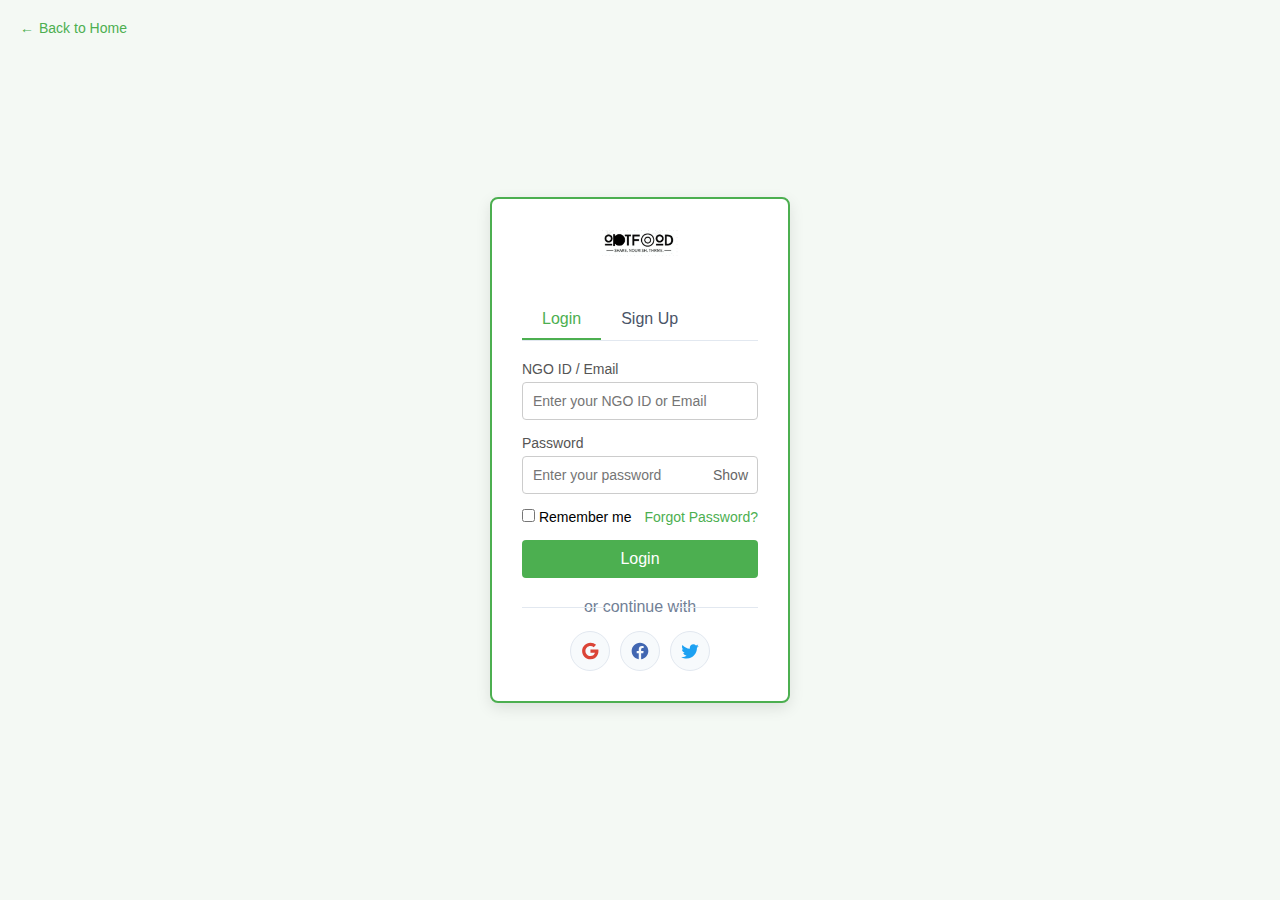
<file: login.html>
<!DOCTYPE html>
<html lang="en">
<head>
    <meta charset="UTF-8">
    <meta name="viewport" content="width=device-width, initial-scale=1.0">
    <title>OptFOOD - Login</title>
    <link rel="stylesheet" href="style1.css">
    <style>
        /* Additional styles that complement your existing CSS */
        .error-message {
            color: #e53e3e;
            font-size: 12px;
            margin-top: 5px;
            display: none;
        }
        
        .password-wrapper {
            position: relative;
        }
        
        .toggle-password {
            position: absolute;
            right: 10px;
            top: 50%;
            transform: translateY(-50%);
            cursor: pointer;
            color: #666;
            font-size: 14px;
            background: none;
            border: none;
            padding: 0;
        }
        
        .success-message {
            background-color: #c6f6d5;
            border: 1px solid #9ae6b4;
            color: #276749;
            padding: 12px;
            border-radius: 4px;
            margin-bottom: 20px;
            display: none;
            text-align: center;
        }
        
        .loading {
            display: none;
            justify-content: center;
            align-items: center;
            margin-top: 10px;
        }
        
        .loader {
            border: 3px solid #f3f3f3;
            border-radius: 50%;
            border-top: 3px solid #4CAF50;
            width: 20px;
            height: 20px;
            animation: spin 1s linear infinite;
            margin-right: 10px;
        }
        
        @keyframes spin {
            0% { transform: rotate(0deg); }
            100% { transform: rotate(360deg); }
        }
        
        .tabs {
            display: flex;
            margin-bottom: 20px;
            border-bottom: 1px solid #e2e8f0;
        }
        
        .tab {
            padding: 10px 20px;
            cursor: pointer;
            font-weight: 500;
            color: #4a5568;
        }
        
        .tab.active {
            color: #4CAF50;
            border-bottom: 2px solid #4CAF50;
        }
        
        #forgot-password-form, 
        #signup-form {
            display: none;
        }
        
        .social-login {
            margin-top: 20px;
            text-align: center;
        }
        
        .social-login p {
            position: relative;
            margin-bottom: 15px;
            color: #718096;
        }
        
        .social-login p::before,
        .social-login p::after {
            content: "";
            position: absolute;
            top: 50%;
            width: 35%;
            height: 1px;
            background-color: #e2e8f0;
        }
        
        .social-login p::before {
            left: 0;
        }
        
        .social-login p::after {
            right: 0;
        }
        
        .social-buttons {
            display: flex;
            justify-content: center;
            gap: 10px;
        }
        
        .social-button {
            display: flex;
            align-items: center;
            justify-content: center;
            width: 40px;
            height: 40px;
            border-radius: 50%;
            background-color: #f7fafc;
            border: 1px solid #e2e8f0;
            cursor: pointer;
            transition: all 0.2s;
        }
        
        .social-button:hover {
            background-color: #e2e8f0;
        }
        
        .back-to-home {
            position: absolute;
            top: 20px;
            left: 20px;
            color: #4CAF50;
            text-decoration: none;
            display: flex;
            align-items: center;
            font-size: 14px;
        }
        
        .back-arrow {
            margin-right: 5px;
        }
    </style>
</head>
<body>
    <a href="index.html" class="back-to-home">
        <span class="back-arrow">←</span> Back to Home
    </a>

    <div class="login-container">
        <div class="login-box">
            <!-- Brand Logo -->
            <div class="logo-container">
                <img src="logo.jpeg" alt="OptFOOD Logo" class="logo">
            </div>
            
            <div class="tabs">
                <div class="tab active" id="login-tab">Login</div>
                <div class="tab" id="signup-tab">Sign Up</div>
            </div>
            
            <div id="success-message" class="success-message"></div>
            
            <!-- Login Form -->
            <form id="login-form" action="javascript:void(0);" method="POST">
                <div class="input-group">
                    <label for="ngo-id">NGO ID / Email</label>
                    <input type="text" id="ngo-id" name="ngo_id" placeholder="Enter your NGO ID or Email" required>
                    <div id="ngo-id-error" class="error-message">Please enter a valid NGO ID or Email</div>
                </div>
                
                <div class="input-group">
                    <label for="password">Password</label>
                    <div class="password-wrapper">
                        <input type="password" id="password" name="password" placeholder="Enter your password" required>
                        <button type="button" class="toggle-password" id="toggle-password">Show</button>
                    </div>
                    <div id="password-error" class="error-message">Password is required</div>
                </div>
                
                <div style="display: flex; justify-content: space-between; margin-bottom: 15px; font-size: 14px;">
                    <div>
                        <input type="checkbox" id="remember-me" name="remember_me">
                        <label for="remember-me">Remember me</label>
                    </div>
                    <div>
                        <a href="javascript:void(0);" id="forgot-password-link" style="color: #4CAF50; text-decoration: none;">Forgot Password?</a>
                    </div>
                </div>
                
                <button type="submit" class="btn" id="login-button">Login</button>
                
                <div class="loading" id="login-loading">
                    <div class="loader"></div>
                    <span>Logging in...</span>
                </div>
            </form>
            
            <!-- Forgot Password Form -->
            <form id="forgot-password-form" action="javascript:void(0);" method="POST">
                <div class="input-group">
                    <label for="reset-email">Email Address</label>
                    <input type="email" id="reset-email" name="reset_email" placeholder="Enter your email address" required>
                    <div id="reset-email-error" class="error-message">Please enter a valid email address</div>
                </div>
                
                <button type="submit" class="btn" id="reset-button">Reset Password</button>
                
                <div class="loading" id="reset-loading">
                    <div class="loader"></div>
                    <span>Sending reset link...</span>
                </div>
                
                <div style="text-align: center; margin-top: 15px;">
                    <a href="javascript:void(0);" id="back-to-login" style="color: #4CAF50; text-decoration: none; font-size: 14px;">Back to Login</a>
                </div>
            </form>
            
            <!-- Sign Up Form -->
            <form id="signup-form" action="javascript:void(0);" method="POST">
                <div class="input-group">
                    <label for="ngo-name">NGO Name</label>
                    <input type="text" id="ngo-name" name="ngo_name" placeholder="Enter your NGO name" required>
                    <div id="ngo-name-error" class="error-message">NGO name is required</div>
                </div>
                
                <div class="input-group">
                    <label for="signup-email">Email Address</label>
                    <input type="email" id="signup-email" name="signup_email" placeholder="Enter your email address" required>
                    <div id="signup-email-error" class="error-message">Please enter a valid email address</div>
                </div>
                
                <div class="input-group">
                    <label for="signup-password">Password</label>
                    <div class="password-wrapper">
                        <input type="password" id="signup-password" name="signup_password" placeholder="Create a password" required>
                        <button type="button" class="toggle-password" id="toggle-signup-password">Show</button>
                    </div>
                    <div id="signup-password-error" class="error-message">Password must be at least 8 characters</div>
                </div>
                
                <div class="input-group">
                    <label for="confirm-password">Confirm Password</label>
                    <div class="password-wrapper">
                        <input type="password" id="confirm-password" name="confirm_password" placeholder="Confirm your password" required>
                        <button type="button" class="toggle-password" id="toggle-confirm-password">Show</button>
                    </div>
                    <div id="confirm-password-error" class="error-message">Passwords do not match</div>
                </div>
                
                <div style="margin-bottom: 15px; font-size: 14px;">
                    <input type="checkbox" id="agree-terms" name="agree_terms" required>
                    <label for="agree-terms">I agree to the <a href="#" style="color: #4CAF50;">Terms of Service</a> and <a href="#" style="color: #4CAF50;">Privacy Policy</a></label>
                    <div id="agree-terms-error" class="error-message">You must agree to the terms</div>
                </div>
                
                <button type="submit" class="btn" id="signup-button">Create Account</button>
                
                <div class="loading" id="signup-loading">
                    <div class="loader"></div>
                    <span>Creating your account...</span>
                </div>
            </form>
            
            <div class="social-login">
                <p>or continue with</p>
                <div class="social-buttons">
                    <div class="social-button" title="Login with Google">
                        <svg xmlns="http://www.w3.org/2000/svg" width="20" height="20" viewBox="0 0 24 24" fill="#DB4437">
                            <path d="M12.545,10.239v3.821h5.445c-0.712,2.315-2.647,3.972-5.445,3.972c-3.332,0-6.033-2.701-6.033-6.032s2.701-6.032,6.033-6.032c1.498,0,2.866,0.549,3.921,1.453l2.814-2.814C17.503,2.988,15.139,2,12.545,2C7.021,2,2.543,6.477,2.543,12s4.478,10,10.002,10c8.396,0,10.249-7.85,9.426-11.748L12.545,10.239z"/>
                        </svg>
                    </div>
                    <div class="social-button" title="Login with Facebook">
                        <svg xmlns="http://www.w3.org/2000/svg" width="20" height="20" viewBox="0 0 24 24" fill="#4267B2">
                            <path d="M12,2C6.477,2,2,6.477,2,12c0,5.013,3.693,9.153,8.505,9.876V14.65H8.031v-2.629h2.474v-1.749c0-2.896,1.411-4.167,3.818-4.167c1.153,0,1.762,0.085,2.051,0.124v2.294h-1.642c-1.022,0-1.379,0.969-1.379,2.061v1.437h2.995l-0.406,2.629h-2.588v7.247C18.235,21.236,22,17.062,22,12C22,6.477,17.523,2,12,2z"/>
                        </svg>
                    </div>
                    <div class="social-button" title="Login with Twitter">
                        <svg xmlns="http://www.w3.org/2000/svg" width="20" height="20" viewBox="0 0 24 24" fill="#1DA1F2">
                            <path d="M22.46,6c-0.77,0.35-1.6,0.58-2.46,0.69c0.88-0.53,1.56-1.37,1.88-2.38c-0.83,0.5-1.75,0.85-2.72,1.05C18.37,4.5,17.26,4,16,4c-2.35,0-4.27,1.92-4.27,4.29c0,0.34,0.04,0.67,0.11,0.98C8.28,9.09,5.11,7.38,3,4.79c-0.37,0.63-0.58,1.37-0.58,2.15c0,1.49,0.75,2.81,1.91,3.56c-0.71,0-1.37-0.2-1.95-0.5v0.03c0,2.08,1.48,3.82,3.44,4.21c-0.36,0.1-0.74,0.15-1.13,0.15c-0.27,0-0.54-0.03-0.8-0.08c0.54,1.69,2.11,2.95,4,2.98c-1.46,1.16-3.31,1.84-5.33,1.84c-0.34,0-0.68-0.02-1.02-0.06C3.44,20.29,5.7,21,8.12,21C16,21,20.33,14.46,20.33,8.79c0-0.19,0-0.37-0.01-0.56C21.17,7.65,21.88,6.87,22.46,6"/>
                        </svg>
                    </div>
                </div>
            </div>
        </div>
    </div>

    <script>
        // DOM Elements
        const loginForm = document.getElementById('login-form');
        const forgotPasswordForm = document.getElementById('forgot-password-form');
        const signupForm = document.getElementById('signup-form');
        
        const loginTab = document.getElementById('login-tab');
        const signupTab = document.getElementById('signup-tab');
        
        const forgotPasswordLink = document.getElementById('forgot-password-link');
        const backToLoginLink = document.getElementById('back-to-login');
        
        const togglePassword = document.getElementById('toggle-password');
        const toggleSignupPassword = document.getElementById('toggle-signup-password');
        const toggleConfirmPassword = document.getElementById('toggle-confirm-password');
        
        const successMessage = document.getElementById('success-message');
        
        const loginLoading = document.getElementById('login-loading');
        const resetLoading = document.getElementById('reset-loading');
        const signupLoading = document.getElementById('signup-loading');
        
        // Tab Switching Logic
        loginTab.addEventListener('click', function() {
            loginTab.classList.add('active');
            signupTab.classList.remove('active');
            loginForm.style.display = 'block';
            signupForm.style.display = 'none';
            forgotPasswordForm.style.display = 'none';
            successMessage.style.display = 'none';
        });
        
        signupTab.addEventListener('click', function() {
            signupTab.classList.add('active');
            loginTab.classList.remove('active');
            signupForm.style.display = 'block';
            loginForm.style.display = 'none';
            forgotPasswordForm.style.display = 'none';
            successMessage.style.display = 'none';
        });
        
        // Forgot Password Flow
        forgotPasswordLink.addEventListener('click', function() {
            loginForm.style.display = 'none';
            forgotPasswordForm.style.display = 'block';
            successMessage.style.display = 'none';
        });
        
        backToLoginLink.addEventListener('click', function() {
            forgotPasswordForm.style.display = 'none';
            loginForm.style.display = 'block';
            successMessage.style.display = 'none';
        });
        
        // Toggle Password Visibility
        togglePassword.addEventListener('click', function() {
            const passwordField = document.getElementById('password');
            if (passwordField.type === 'password') {
                passwordField.type = 'text';
                this.textContent = 'Hide';
            } else {
                passwordField.type = 'password';
                this.textContent = 'Show';
            }
        });
        
        toggleSignupPassword.addEventListener('click', function() {
            const passwordField = document.getElementById('signup-password');
            if (passwordField.type === 'password') {
                passwordField.type = 'text';
                this.textContent = 'Hide';
            } else {
                passwordField.type = 'password';
                this.textContent = 'Show';
            }
        });
        
        toggleConfirmPassword.addEventListener('click', function() {
            const passwordField = document.getElementById('confirm-password');
            if (passwordField.type === 'password') {
                passwordField.type = 'text';
                this.textContent = 'Hide';
            } else {
                passwordField.type = 'password';
                this.textContent = 'Show';
            }
        });
        
        // Form Validation & Submission
        loginForm.addEventListener('submit', function(e) {
            e.preventDefault();
            
            // Reset errors
            document.getElementById('ngo-id-error').style.display = 'none';
            document.getElementById('password-error').style.display = 'none';
            
            // Get values
            const ngoId = document.getElementById('ngo-id').value.trim();
            const password = document.getElementById('password').value;
            
            // Validate
            let isValid = true;
            
            if (!ngoId) {
                document.getElementById('ngo-id-error').style.display = 'block';
                isValid = false;
            }
            
            if (!password) {
                document.getElementById('password-error').style.display = 'block';
                isValid = false;
            }
            
            if (isValid) {
                // Show loading
                loginLoading.style.display = 'flex';
                document.getElementById('login-button').disabled = true;
                
                // Simulate API call with timeout
                setTimeout(function() {
                    loginLoading.style.display = 'none';
                    document.getElementById('login-button').disabled = false;
                    
                    // For demo purposes, let's assume successful login
                    // In a real app, this would be replaced with actual API call
                    window.location.href = "index.html";
                }, 1500);
            }
        });
        
        forgotPasswordForm.addEventListener('submit', function(e) {
            e.preventDefault();
            
            // Reset errors
            document.getElementById('reset-email-error').style.display = 'none';
            
            // Get values
            const email = document.getElementById('reset-email').value.trim();
            
            // Validate email with regex
            const emailRegex = /^[^\s@]+@[^\s@]+\.[^\s@]+$/;
            let isValid = true;
            
            if (!email || !emailRegex.test(email)) {
                document.getElementById('reset-email-error').style.display = 'block';
                isValid = false;
            }
            
            if (isValid) {
                // Show loading
                resetLoading.style.display = 'flex';
                document.getElementById('reset-button').disabled = true;
                
                // Simulate API call with timeout
                setTimeout(function() {
                    resetLoading.style.display = 'none';
                    document.getElementById('reset-button').disabled = false;
                    
                    // Show success message
                    successMessage.innerHTML = "Password reset link sent to your email!";
                    successMessage.style.display = 'block';
                    
                    // Clear form
                    document.getElementById('reset-email').value = '';
                }, 1500);
            }
        });
        
        signupForm.addEventListener('submit', function(e) {
            e.preventDefault();
            
            // Reset errors
            document.getElementById('ngo-name-error').style.display = 'none';
            document.getElementById('signup-email-error').style.display = 'none';
            document.getElementById('signup-password-error').style.display = 'none';
            document.getElementById('confirm-password-error').style.display = 'none';
            document.getElementById('agree-terms-error').style.display = 'none';
            
            // Get values
            const ngoName = document.getElementById('ngo-name').value.trim();
            const email = document.getElementById('signup-email').value.trim();
            const password = document.getElementById('signup-password').value;
            const confirmPassword = document.getElementById('confirm-password').value;
            const agreeTerms = document.getElementById('agree-terms').checked;
            
            // Validate
            let isValid = true;
            
            // Email regex
            const emailRegex = /^[^\s@]+@[^\s@]+\.[^\s@]+$/;
            
            if (!ngoName) {
                document.getElementById('ngo-name-error').style.display = 'block';
                isValid = false;
            }
            
            if (!email || !emailRegex.test(email)) {
                document.getElementById('signup-email-error').style.display = 'block';
                isValid = false;
            }
            
            if (!password || password.length < 8) {
                document.getElementById('signup-password-error').style.display = 'block';
                isValid = false;
            }
            
            if (password !== confirmPassword) {
                document.getElementById('confirm-password-error').style.display = 'block';
                isValid = false;
            }
            
            if (!agreeTerms) {
                document.getElementById('agree-terms-error').style.display = 'block';
                isValid = false;
            }
            
            if (isValid) {
                // Show loading
                signupLoading.style.display = 'flex';
                document.getElementById('signup-button').disabled = true;
                
                // Simulate API call with timeout
                setTimeout(function() {
                    signupLoading.style.display = 'none';
                    document.getElementById('signup-button').disabled = false;
                    
                    // Show success message
                    successMessage.innerHTML = "Account created successfully! You can now log in.";
                    successMessage.style.display = 'block';
                    
                    // Switch to login tab
                    loginTab.click();
                    
                    // Clear form
                    document.getElementById('ngo-name').value = '';
                    document.getElementById('signup-email').value = '';
                    document.getElementById('signup-password').value = '';
                    document.getElementById('confirm-password').value = '';
                    document.getElementById('agree-terms').checked = false;
                }, 1500);
            }
        });
    </script>
</body>
</html>
</file>
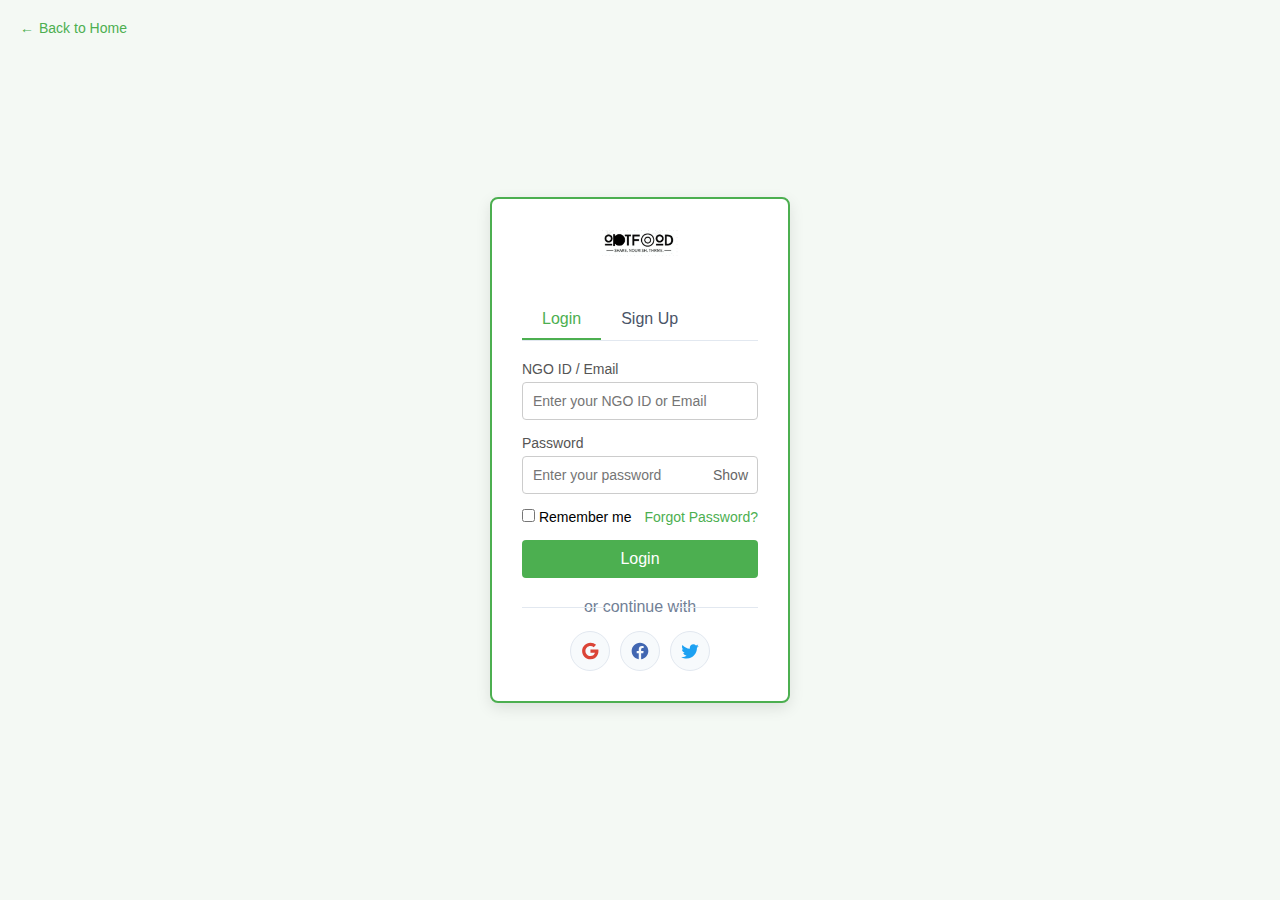
<file: NGO.html>
<!DOCTYPE html>
<html lang="en">
<head>
    <meta charset="UTF-8">
    <meta name="viewport" content="width=device-width, initial-scale=1.0">
    <title>OptFOOD - NGO Dashboard</title>
    <link rel="stylesheet" href="style1.css">
    <style>
        /* Additional styles for NGO dashboard */
        .dashboard-container {
            max-width: 1200px;
            margin: 50px auto;
            padding: 20px;
        }
        
        .dashboard-header {
            display: flex;
            justify-content: space-between;
            align-items: center;
            margin-bottom: 30px;
        }
        
        .welcome-message h1 {
            color: #333;
            margin-bottom: 5px;
        }
        
        .welcome-message p {
            color: #666;
        }
        
        .action-buttons button {
            background-color: #4CAF50;
            color: white;
            border: none;
            padding: 10px 15px;
            border-radius: 4px;
            cursor: pointer;
            margin-left: 10px;
        }
        
        .tabs {
            display: flex;
            border-bottom: 1px solid #e2e8f0;
            margin-bottom: 20px;
        }
        
        .tab {
            padding: 12px 24px;
            cursor: pointer;
            font-weight: 500;
            color: #4a5568;
        }
        
        .tab.active {
            color: #4CAF50;
            border-bottom: 2px solid #4CAF50;
        }
        
        .tab-content {
            display: none;
        }
        
        .tab-content.active {
            display: block;
        }
        
        .donation-item {
            display: flex;
            border: 1px solid #e2e8f0;
            border-radius: 8px;
            margin-bottom: 15px;
            padding: 15px;
            transition: all 0.3s ease;
        }
        
        .donation-item:hover {
            box-shadow: 0 4px 6px rgba(0, 0, 0, 0.1);
        }
        
        .donation-item-image {
            width: 120px;
            height: 120px;
            border-radius: 6px;
            overflow: hidden;
            margin-right: 20px;
            background-color: #f7fafc;
            display: flex;
            align-items: center;
            justify-content: center;
        }
        
        .donation-item-image img {
            max-width: 100%;
            max-height: 100%;
            object-fit: cover;
        }
        
        .donation-item-details {
            flex-grow: 1;
        }
        
        .donation-item-actions {
            display: flex;
            flex-direction: column;
            justify-content: center;
            gap: 10px;
        }
        
        .donation-item-title {
            font-size: 18px;
            font-weight: 600;
            margin-bottom: 8px;
            color: #2d3748;
        }
        
        .donation-item-info {
            color: #718096;
            margin-bottom: 15px;
        }
        
        .donation-item-info span {
            margin-right: 20px;
        }
        
        .donation-item-description {
            color: #4a5568;
            margin-bottom: 10px;
            line-height: 1.5;
        }
        
        .action-btn {
            padding: 8px 15px;
            border: none;
            border-radius: 4px;
            cursor: pointer;
            font-weight: 500;
            transition: all 0.2s;
        }
        
        .accept-btn {
            background-color: #4CAF50;
            color: white;
        }
        
        .details-btn {
            background-color: #f7fafc;
            border: 1px solid #cbd5e0;
            color: #4a5568;
        }
        
        .filter-bar {
            display: flex;
            justify-content: space-between;
            margin-bottom: 20px;
            padding: 15px;
            background-color: #f9fafb;
            border-radius: 8px;
        }
        
        .search-box {
            flex-grow: 1;
            margin-right: 15px;
        }
        
        .search-box input {
            width: 100%;
            padding: 10px 15px;
            border: 1px solid #e2e8f0;
            border-radius: 4px;
        }
        
        .filter-options {
            display: flex;
            gap: 10px;
        }
        
        .filter-options select {
            padding: 10px;
            border: 1px solid #e2e8f0;
            border-radius: 4px;
            background-color: white;
        }
        
        .modal {
            display: none;
            position: fixed;
            top: 0;
            left: 0;
            width: 100%;
            height: 100%;
            background-color: rgba(0, 0, 0, 0.5);
            z-index: 1000;
            justify-content: center;
            align-items: center;
        }
        
        .modal-content {
            background-color: white;
            border-radius: 8px;
            max-width: 600px;
            width: 90%;
            padding: 20px;
            box-shadow: 0 4px 6px rgba(0, 0, 0, 0.1);
        }
        
        .modal-header {
            display: flex;
            justify-content: space-between;
            align-items: center;
            margin-bottom: 15px;
        }
        
        .modal-title {
            font-size: 20px;
            font-weight: 600;
        }
        
        .close-modal {
            background: none;
            border: none;
            font-size: 24px;
            cursor: pointer;
            color: #718096;
        }
        
        .modal-body {
            margin-bottom: 20px;
        }
        
        .modal-footer {
            display: flex;
            justify-content: flex-end;
            gap: 10px;
        }
        
        .no-items {
            text-align: center;
            padding: 40px 0;
            color: #718096;
        }
        
        .no-items i {
            font-size: 48px;
            margin-bottom: 15px;
            color: #cbd5e0;
        }
        
        /* Responsive styles */
        @media (max-width: 768px) {
            .donation-item {
                flex-direction: column;
            }
            
            .donation-item-image {
                width: 100%;
                height: 200px;
                margin-right: 0;
                margin-bottom: 15px;
            }
            
            .donation-item-actions {
                flex-direction: row;
                margin-top: 15px;
            }
            
            .filter-bar {
                flex-direction: column;
            }
            
            .search-box {
                margin-right: 0;
                margin-bottom: 10px;
            }
        }
    </style>
</head>
<body>
    <div class="dashboard-container">
        <div class="dashboard-header">
            <div class="welcome-message">
                <h1>Welcome, <span id="ngo-name">NGO Name</span></h1>
                <p>Manage your donation requests and view available donations</p>
            </div>
            <div class="action-buttons">
                <button id="logout-btn">Logout</button>
            </div>
        </div>
        
        <div class="tabs">
            <div class="tab active" data-tab="available">Available Donations</div>
            <div class="tab" data-tab="accepted">Accepted Donations</div>
            <div class="tab" data-tab="history">History</div>
        </div>
        
        <div id="available-donations" class="tab-content active">
            <div class="filter-bar">
                <div class="search-box">
                    <input type="text" id="search-donations" placeholder="Search donations...">
                </div>
                <div class="filter-options">
                    <select id="filter-category">
                        <option value="">All Categories</option>
                        <option value="food">Food</option>
                        <option value="items">Items</option>
                    </select>
                    <select id="filter-location">
                        <option value="">All Locations</option>
                        <!-- Will be populated dynamically -->
                    </select>
                </div>
            </div>
            
            <div id="available-donations-list">
                <!-- Donation items will be loaded here dynamically -->
                <div class="no-items">
                    <i>📦</i>
                    <h3>No donations available</h3>
                    <p>Check back later for new donations</p>
                </div>
            </div>
        </div>
        
        <div id="accepted-donations" class="tab-content">
            <div id="accepted-donations-list">
                <!-- Accepted donations will be loaded here dynamically -->
                <div class="no-items">
                    <i>✓</i>
                    <h3>No accepted donations</h3>
                    <p>When you accept donations, they will appear here</p>
                </div>
            </div>
        </div>
        
        <div id="history" class="tab-content">
            <div id="history-list">
                <!-- Donation history will be loaded here dynamically -->
                <div class="no-items">
                    <i>📜</i>
                    <h3>No donation history</h3>
                    <p>Your completed donations will appear here</p>
                </div>
            </div>
        </div>
    </div>
    
    <!-- Donation Details Modal -->
    <div id="donation-details-modal" class="modal">
        <div class="modal-content">
            <div class="modal-header">
                <h2 class="modal-title">Donation Details</h2>
                <button class="close-modal">&times;</button>
            </div>
            <div class="modal-body" id="donation-details-content">
                <!-- Donation details will be loaded here dynamically -->
            </div>
            <div class="modal-footer">
                <button class="action-btn details-btn close-modal">Close</button>
                <button class="action-btn accept-btn" id="accept-donation-btn">Accept Donation</button>
            </div>
        </div>
    </div>

    <script src="ngo.js"></script>
</body>
</html>
</file>
<file: style1.css>
/* Reset some default browser styles */
* {
    margin: 0;
    padding: 0;
    box-sizing: border-box;
}

body {
    font-family: Arial, sans-serif;
    background-color: #f4f9f4;
    display: flex;
    justify-content: center;
    align-items: center;
    height: 100vh;
}

.login-container {
    display: flex;
    justify-content: center;
    align-items: center;
    width: 100%;
}

.login-box {
    background-color: #ffffff;
    padding: 30px;
    border-radius: 8px;
    box-shadow: 0 5px 15px rgba(0, 0, 0, 0.1);
    width: 300px;
    text-align: center;
    border: 2px solid #4CAF50; /* Green border to reflect the theme */
}

.logo-container {
    margin-bottom: 20px;
}

.logo {
    width: 80px; /* Set the size of the logo */
    height: auto;
    margin-bottom: 20px;
}

h2 {
    margin-bottom: 20px;
    font-size: 24px;
    color: #4CAF50; /* Green color for the title */
}

.input-group {
    margin-bottom: 15px;
    text-align: left;
}

.input-group label {
    font-size: 14px;
    color: #555;
    margin-bottom: 5px;
    display: block;
}

.input-group input {
    width: 100%;
    padding: 10px;
    border: 1px solid #ccc;
    border-radius: 4px;
    font-size: 14px;
}

.input-group input:focus {
    border-color: #4CAF50; /* Green color on focus */
    outline: none;
}

.btn {
    width: 100%;
    padding: 10px;
    background-color: #4CAF50; /* Green button */
    color: white;
    border: none;
    border-radius: 4px;
    font-size: 16px;
    cursor: pointer;
}

.btn:hover {
    background-color: #45a049; /* Darker green on hover */
}

.create-new-link {
    margin-top: 15px;
    font-size: 14px;
}

.create-new-link a {
    color: #4CAF50;
    text-decoration: none;
}

.create-new-link a:hover {
    text-decoration: underline;
}
</file>
